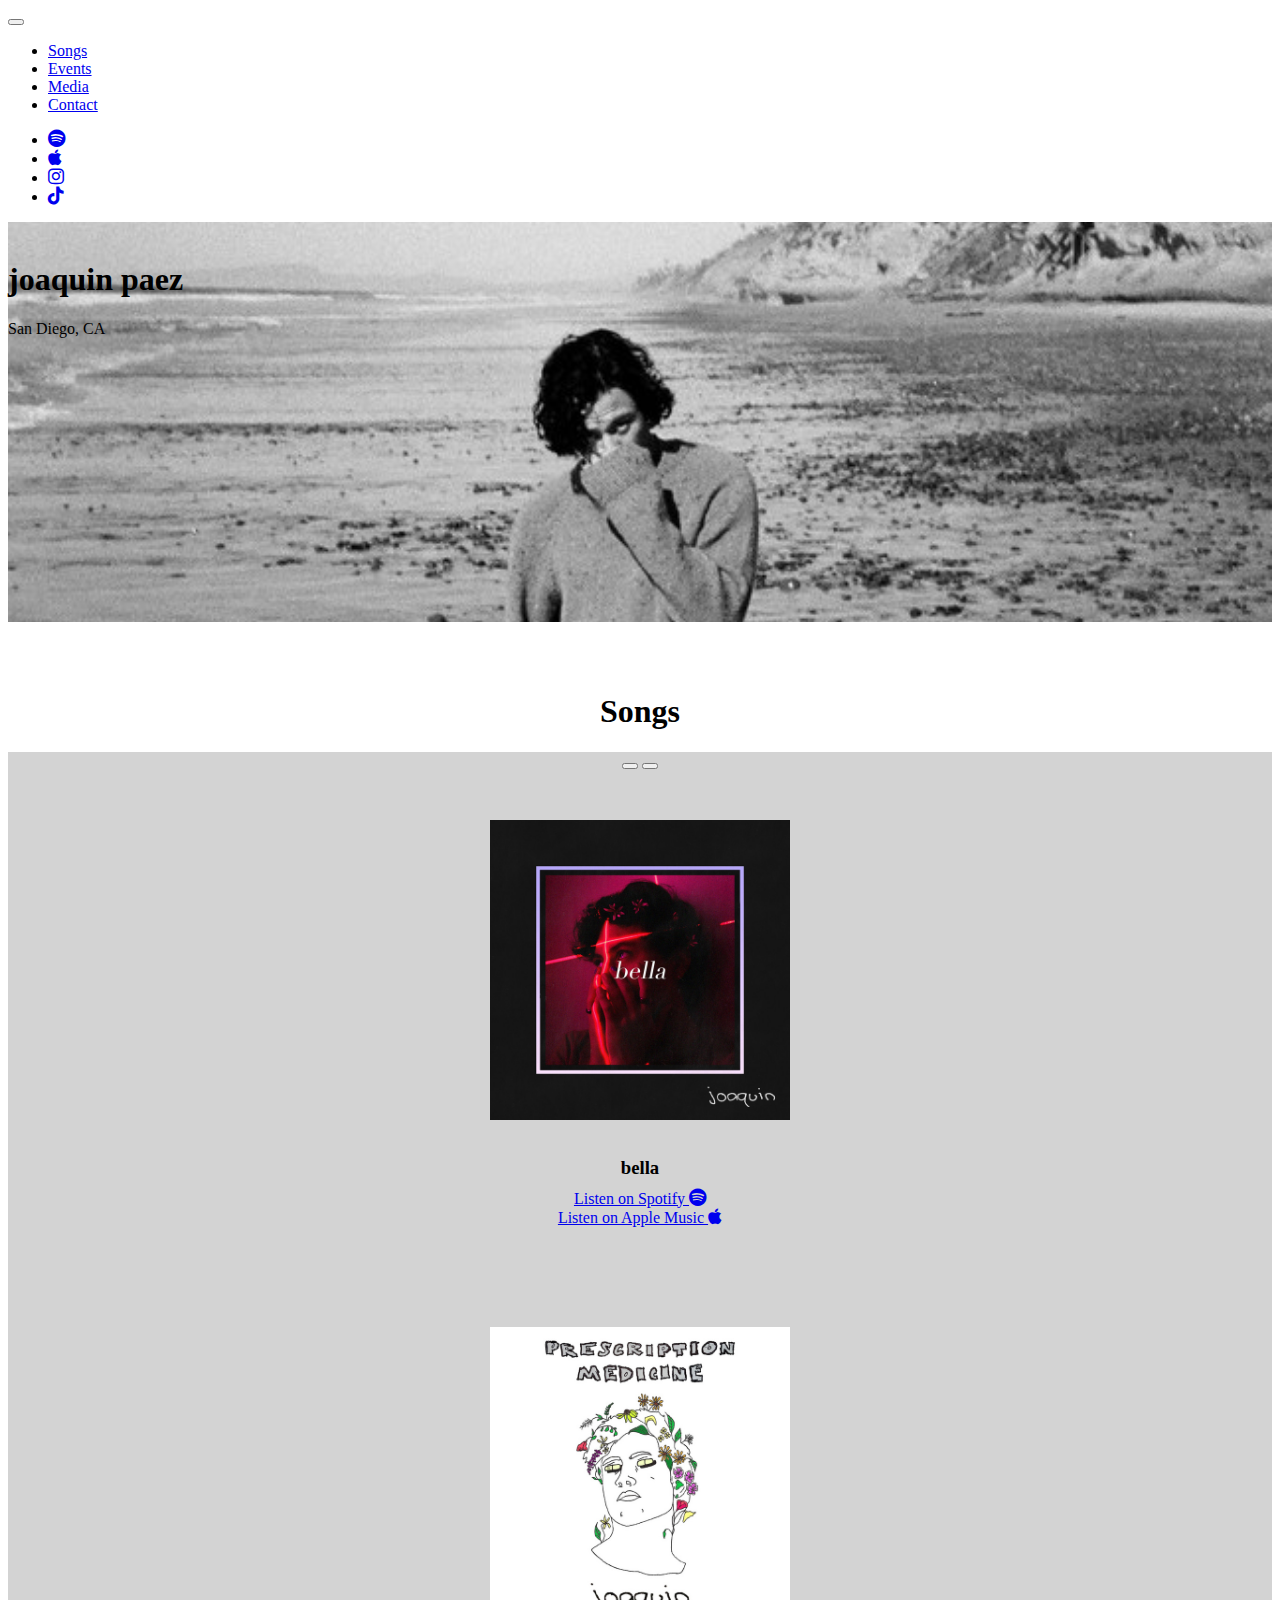
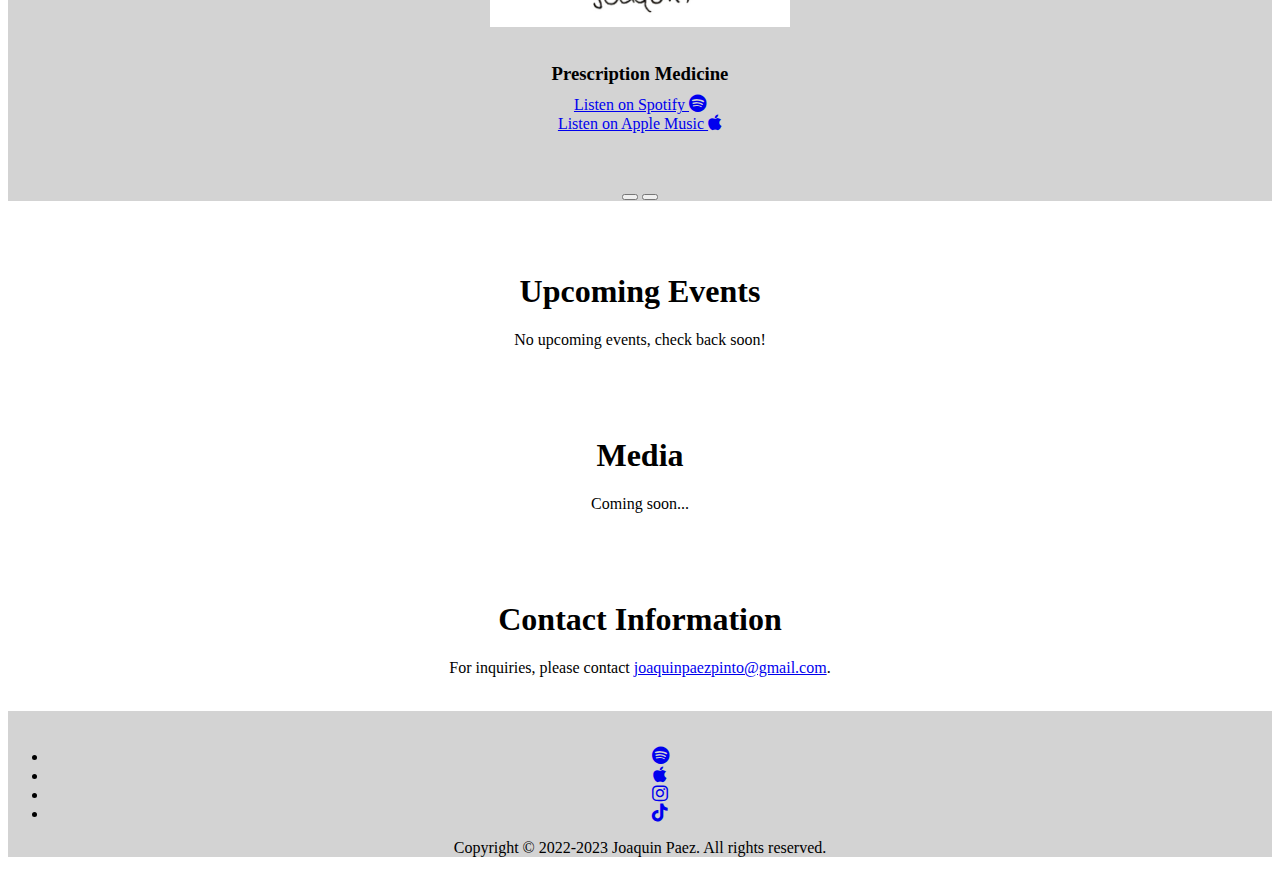
<file: index.html>
<!doctype html>
<html lang="en">
  <head>
    <meta charset="utf-8">
    <meta name="viewport" content="width=device-width, initial-scale=1">
    <title>Joaquin Paez Music</title>
    <link rel="stylesheet" href="style.css">
    <link href="https://cdn.jsdelivr.net/npm/bootstrap@5.2.3/dist/css/bootstrap.min.css" rel="stylesheet" integrity="sha384-rbsA2VBKQhggwzxH7pPCaAqO46MgnOM80zW1RWuH61DGLwZJEdK2Kadq2F9CUG65" crossorigin="anonymous">
    <script src="https://cdn.jsdelivr.net/npm/bootstrap@5.2.3/dist/js/bootstrap.bundle.min.js" integrity="sha384-kenU1KFdBIe4zVF0s0G1M5b4hcpxyD9F7jL+jjXkk+Q2h455rYXK/7HAuoJl+0I4" crossorigin="anonymous"></script>
    <link rel="stylesheet" href="https://cdnjs.cloudflare.com/ajax/libs/font-awesome/6.2.1/css/all.min.css">
  </head>
  <body>
    <!-- NAVBAR -->
    <nav class="navbar navbar-expand-lg">
        <div class="container-fluid">
            <button class="navbar-toggler" type="button" data-bs-toggle="collapse" data-bs-target="#collapsibleNavbar">
                <span class="navbar-toggler-icon"></span>
            </button>
            <div class="collapse navbar-collapse" id="collapsibleNavbar">
                <ul class="navbar-nav me-auto mb-2 mb-lg-0">
                    <li class="nav-item">
                        <a class="nav-link" href="#songs">Songs</a>
                    </li>
                    <li class="nav-item">
                        <a class="nav-link" href="#events">Events</a>
                    </li>
                    <li class="nav-item">
                        <a class="nav-link" href="#media">Media</a>
                    </li>
                    <li class="nav-item">
                        <a class="nav-link" href="#contact">Contact</a>
                    </li>
                </ul>
                <ul class="navbar-nav icons">
                    <li class="nav-item"><a class="nav-link" href="https://open.spotify.com/artist/18vBtpXbfk1pmM87obEfbn" target="_blank" rel="noopener noreferrer"><i class="fa-brands fa-spotify"></i></a></li>
                    <li class="nav-item"><a class="nav-link" href="https://music.apple.com/us/artist/joaquin/1502087470" target="_blank" rel="noopener noreferrer"><i class="fa-brands fa-apple"></i></a></li>
                    <li class="nav-item"><a class="nav-link" href="https://www.instagram.com/joaquin.paez/" target="_blank" rel="noopener noreferrer"><i class="fa-brands fa-instagram"></i></a></li>
                    <li class="nav-item"><a class="nav-link" href="https://www.tiktok.com/@joaquinp42" target="_blank" rel="noopener noreferrer"><i class="fa-brands fa-tiktok"></i></a></li>
                </ul>
            </div>
        </div>
    </nav>
    
    <!-- HEADER -->
    <div class="jumbotron jumbotron-fluid">
        <div class="container">
            <br>
            <h1 class="display-4">joaquin paez</h1>
            <p class="lead">San Diego, CA</p>
        </div>
    </div>

    <!-- MUSIC -->
    <!-- TODO: populate carousel dynamically -->
    <div class="section" id="songs">
        <div class="container">
            <h1 class="display-4">Songs</h1>
            <!-- Carousel -->
            <div id="slides" class="carousel slide rounded" data-bs-ride="carousel">

                <!-- Indicators -->
                <div class="carousel-indicators">
                <button type="button" data-bs-target="#slides" data-bs-slide-to="0" class="active"></button>
                <button type="button" data-bs-target="#slides" data-bs-slide-to="1"></button>
                </div>
            
                <!-- Slideshow -->
                <div class="carousel-inner">
                <div class="carousel-item active">
                    <img class="rounded" src="img/bella.jpeg"><br>
                    <h3 class="display-6">bella</h3>
                    <a type="button" class="btn btn-dark" href="https://open.spotify.com/track/5NWnLnnPXrH1g33tBM0tZu?si=d4cbb7344b5d4ec7" target="_blank" rel="noopener noreferrer">Listen on Spotify <i class="fa-brands fa-spotify"></i></a><br>
                    <a type="button" class="btn btn-dark" href="https://music.apple.com/us/album/bella/1505691730?i=1505691731" target="_blank" rel="noopener noreferrer">Listen on Apple Music <i class="fa-brands fa-apple"></i></a>
                </div>
                <div class="carousel-item">
                    <img class="rounded" src="img/prescription_medicine.jpeg"><br>
                    <h3 class="display-6">Prescription Medicine</h3>
                    <a type="button" class="btn btn-dark" href="https://open.spotify.com/track/3flbxiSGTTl212T2mKenKm?si=9774d182c7704979" target="_blank" rel="noopener noreferrer">Listen on Spotify <i class="fa-brands fa-spotify"></i></a><br>
                    <a type="button" class="btn btn-dark" href="https://music.apple.com/us/album/prescription-medicine/1502338579?i=1502338582" target="_blank" rel="noopener noreferrer">Listen on Apple Music <i class="fa-brands fa-apple"></i></a>
                </div>
                </div>
            
                <!-- Arrows -->
                <button class="carousel-control-prev" type="button" data-bs-target="#slides" data-bs-slide="prev">
                <span class="carousel-control-prev-icon"></span>
                </button>
                <button class="carousel-control-next" type="button" data-bs-target="#slides" data-bs-slide="next">
                <span class="carousel-control-next-icon"></span>
                </button>
            </div>
        </div>
    </div>

    <!-- EVENTS -->
    <!-- TODO: populate events dynamically -->
    <div class="section" id="events">
        <div class="container">
            <h1 class="display-4">Upcoming Events</h1>
            <p class="lead">No upcoming events, check back soon!<br></p>
        </div>
    </div>

    <!-- MEDIA -->
    <div class="section" id="media">
        <div class="container">
            <h1 class="display-4">Media</h1>
            <p class="lead">Coming soon...<br></p>
        </div>
    </div>

    <!-- CONTACT -->
    <div class="section" id="contact">
        <div class="container">
            <h1 class="display-4">Contact Information</h1>
            <p class="lead">For inquiries, please contact <a href="mailto:joaquinpaezpinto@gmail.com">joaquinpaezpinto@gmail.com</a>.<br></p>
            <br>
        </div>
    </div>

    <!-- FOOTER -->
    <footer class="footer">
        <div class="container">
            <div class="row">
                <div class="col-md-12">
                    <ul class="list-inline">
                        <li class="list-inline-item"><a class="nav-link" href="https://open.spotify.com/artist/18vBtpXbfk1pmM87obEfbn" target="_blank" rel="noopener noreferrer"><i class="fa-brands fa-spotify"></i></a></li>
                        <li class="list-inline-item"><a class="nav-link" href="https://music.apple.com/us/artist/joaquin/1502087470" target="_blank" rel="noopener noreferrer"><i class="fa-brands fa-apple"></i></a></li>
                        <li class="list-inline-item"><a class="nav-link" href="https://www.instagram.com/joaquin.paez/" target="_blank" rel="noopener noreferrer"><i class="fa-brands fa-instagram"></i></a></li>
                        <li class="list-inline-item"><a class="nav-link" href="https://www.tiktok.com/@joaquinp42" target="_blank" rel="noopener noreferrer"><i class="fa-brands fa-tiktok"></i></a></li>
                    </ul>
                </div>
            </div>
            <div class="row">
                <div class="col-md-12">
                    <p class="text-muted">Copyright © 2022-2023 Joaquin Paez. All rights reserved.</p>
                </div>
            </div>
        </div>
    </footer>

  </body>
</html>
</file>
<file: style.css>
.jumbotron {
    height: 400px;
    background-image: url('img/header.jpeg');
    background-repeat: no-repeat;
    background-size: cover;
    background-position: center center;
    width: 100%;
    z-index: -100;
}

.fa-brands {
    font-size: large;
}

.section {
    text-align: center;
    padding-top: 50px;
}

.carousel {
    background-color: lightgray;
}

.carousel-item {
    padding-top: 50px;
    padding-bottom: 50px;
}

.carousel-item img {
    display: block;
    margin-left: auto;
    margin-right: auto;
    height: 300px;
}

.carousel a {
    margin-bottom: 10px;
}

.carousel h3 {
    margin-bottom: 10px;
}

.navbar-nav.icons {
    flex-direction: row;
}

.nav-item {
    padding-right: 10px;
}

.footer {
    background-color: lightgray;
    padding-top: 20px;
    text-align: center;
}
</file>
